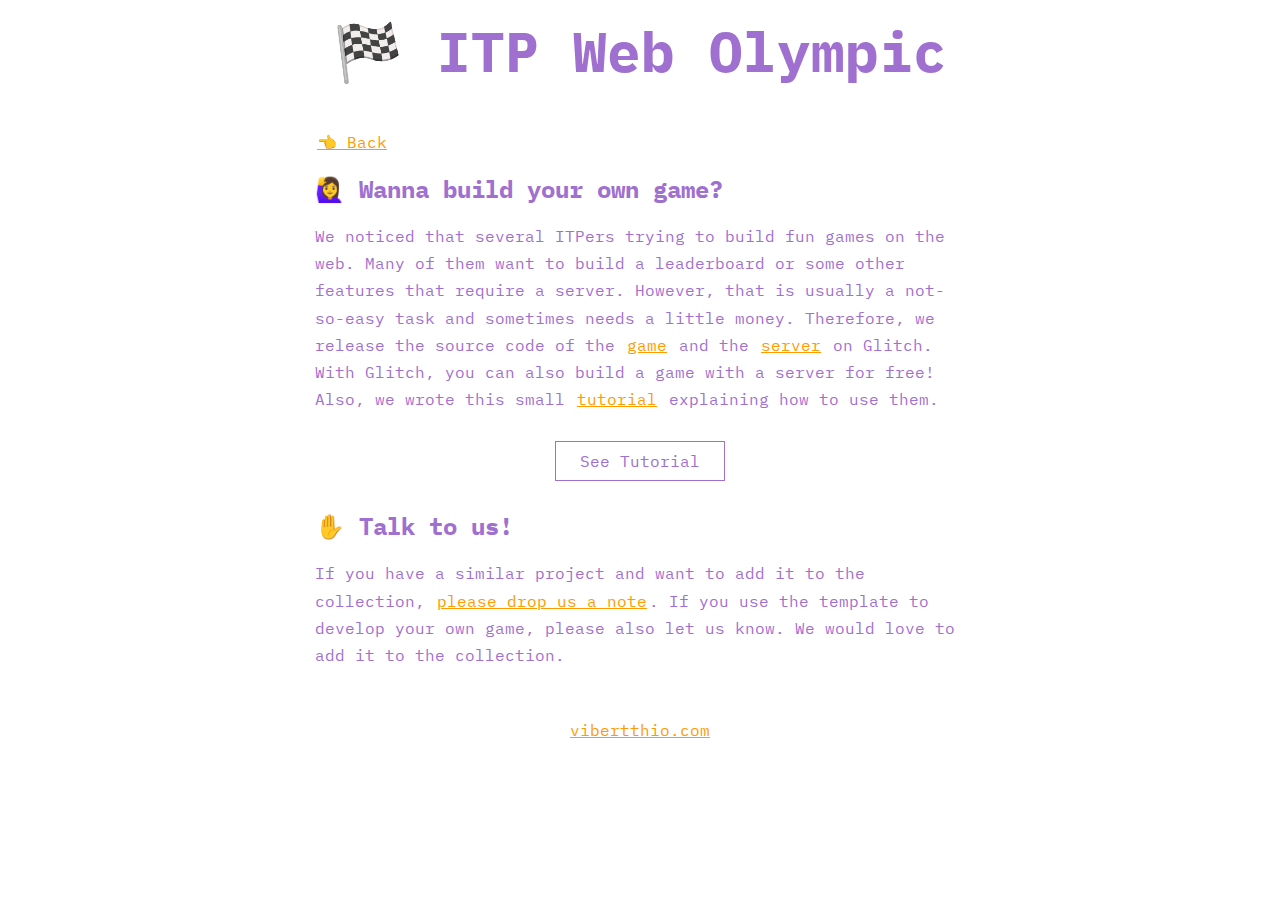
<file: join/index.html>
<!DOCTYPE html>
<html lang="en">

<head>
	<title>Web Olympic!</title>
	<meta charset="utf-8" />
	<meta http-equiv="X-UA-Compatible" content="IE=edge" />
	<meta name="viewport" content="width=device-width, initial-scale=1" />
	<!-- Global site tag (gtag.js) - Google Analytics -->
	<script async src="https://www.googletagmanager.com/gtag/js?id=UA-102358307-1"></script>
	<script>
		window.dataLayer = window.dataLayer || [];
		function gtag() { dataLayer.push(arguments); }
		gtag('js', new Date());
		gtag('config', 'UA-102358307-1');
	</script>
	<link href="https://fonts.googleapis.com/css?family=IBM+Plex+Mono|VT323&display=swap" rel="stylesheet" />
	<link rel="icon" type="image/png" sizes="32x32"
		href="https://emojipedia-us.s3.dualstack.us-west-1.amazonaws.com/thumbs/240/apple/225/thumbs-up-sign_1f44d.png" />

	<!-- import the webpage's stylesheet -->
	<link rel="stylesheet" href="./style.css" />

	<!-- import the webpage's javascript file -->
	<!-- <script src="./join/script.js" defer></script> -->
</head>

<body>
	<div id="container">
		<div id="title-container">
			<h1>🏁 ITP Web Olympic</h1>
		</div>


		<p>
			<a class="link" href="/web-olympic">👈 Back</a>
		</p>

		<h2>🙋‍♀️ Wanna build your own game?</h2>
		<p>
			We noticed that several ITPers trying to build fun games on the web. Many of them want to build a leaderboard or
			some
			other features that require a server. However, that is usually a not-so-easy task and sometimes needs a little
			money.
			Therefore, we release the source code of the <a class="link" target="_blank"
				href="https://github.com/vibertthio/posenet-whack-a-mole">game</a>
			and the <a class="link" target="_blank" href="https://simple-game-server.glitch.me/">server</a> on Glitch. With
			Glitch, you can also build a game with
			a server for free! Also, we wrote this small <a class="link" target="_blank"
				href="https://www.notion.so/vibertthio/How-to-build-a-web-game-with-a-leaderboard-0a9d38cda74442e29ac5850ca195720b">tutorial</a>
			explaining how to use them.

		</p>

		<div class="btn-wrapper">
			<a target="_blank"
				href="https://www.notion.so/vibertthio/How-to-build-a-web-game-with-a-leaderboard-0a9d38cda74442e29ac5850ca195720b">
				<button>See Tutorial</button>
			</a>
		</div>

		<h2>✋ Talk to us!</h2>
		<p>
			If you have a similar project and want to add it to the collection, <a class="link"
				href="https://vibertthio.com/portfolio">please drop
				us a note</a>. If you use the template
			to
			develop your own game, please also let us know. We would love to add it to the collection.
		</p>
		<div id="footer">
			<p>
				<a class="link" target="_blank" href="https://vibertthio.com/portfolio/">vibertthio.com</a>
			</p>
		</div>

	</div>
</body>

</html>
</file>
<file: join/style.css>
/* color pallete
https://www.color-hex.com/color-palette/83132
#43ae70	(67,174,112)
#ffffff	(255,255,255)
#ff9a00	(255,154,0)
#43aea6	(67,174,166)
#9f70d0	(159,112,208) */

* {
  font-family: "IBM Plex Mono", monospace;
	box-sizing: border-box;
	color: #9f70d0;
	line-height: 1.7rem;
}

h1 {
	font-size: 3.5rem;
}

#title-container {
	text-align: center;
	margin-bottom: 4rem;
}

body {
  margin: 2em;
}

#container {
	max-width: 650px;
	margin: 0 auto;
}


/* #demo-div {
	background-color: rgba(159, 112, 208, 0.1);
	width: 390px;
	height: 298px;
	margin: 0 0 1rem 0;
	padding: 10px;
	float: left;
} */

#demo {
	width: 60%;
	margin: 0 0 1rem 0;
	/* width: 370px; */
}

#leader-board {
	float: right;
	padding: 10px;
	border: 1px solid;
}

#leader-title {
	margin-top: 0;
}

#links {
	clear: both;
}

.link {
  background-color: #fff;
  color: #ff9a00;
  padding: 2px;
  transition: color 0.5s;
}
.link:hover {
  color: #fff;
  background-color: #ff9a00;
  text-decoration: none;
}

.btn-wrapper {
	width: 100%;
	height: 4rem;
	display: flex;
	justify-content: center;
	align-items: center;
}

button {
  border: 1px solid;
  font-size: 1rem;
  height: 40px;
  /* width: 120px; */
	color: rgba(159, 112, 208, 1);
	background-color: #fff;
  transition: color 0.3s;
	transition: background-color 0.3s;
	padding: 0 1.5rem 0 1.5rem;
}

button:hover {
  border: 1px solid rgba(159, 112, 208, 1);
  font-size: 1rem;
  color: #fff;
  background-color: rgba(159, 112, 208, 1);
}

#footer {
	margin-top: 3rem;
	text-align: center;
}

@media only screen and (max-width: 680px) {
	/* #demo-div {
		width: 100%;
		height: auto;
		float: none;
	} */
	#demo {
		width: 100%;
	}
	h1 {
		font-size: 2rem;
	}
	#leader-board {
		float: none;
	}
}
</file>
